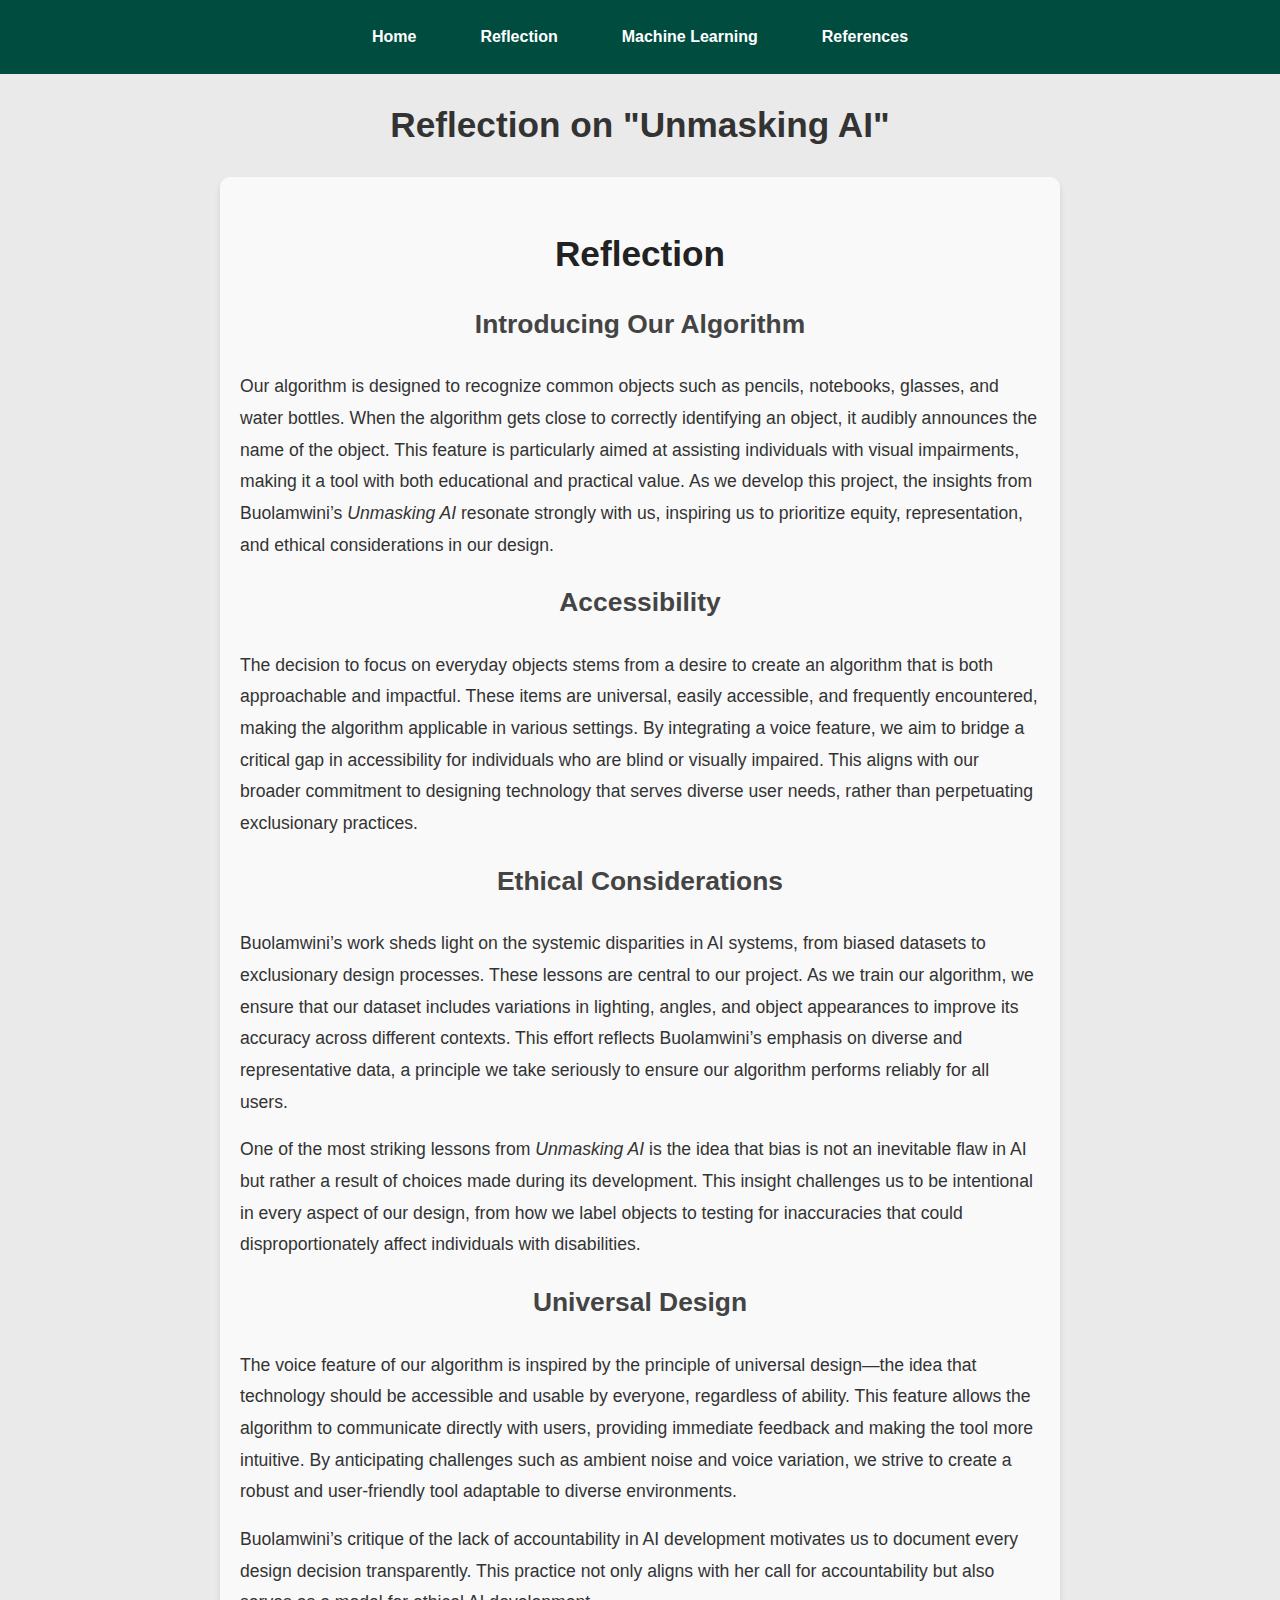
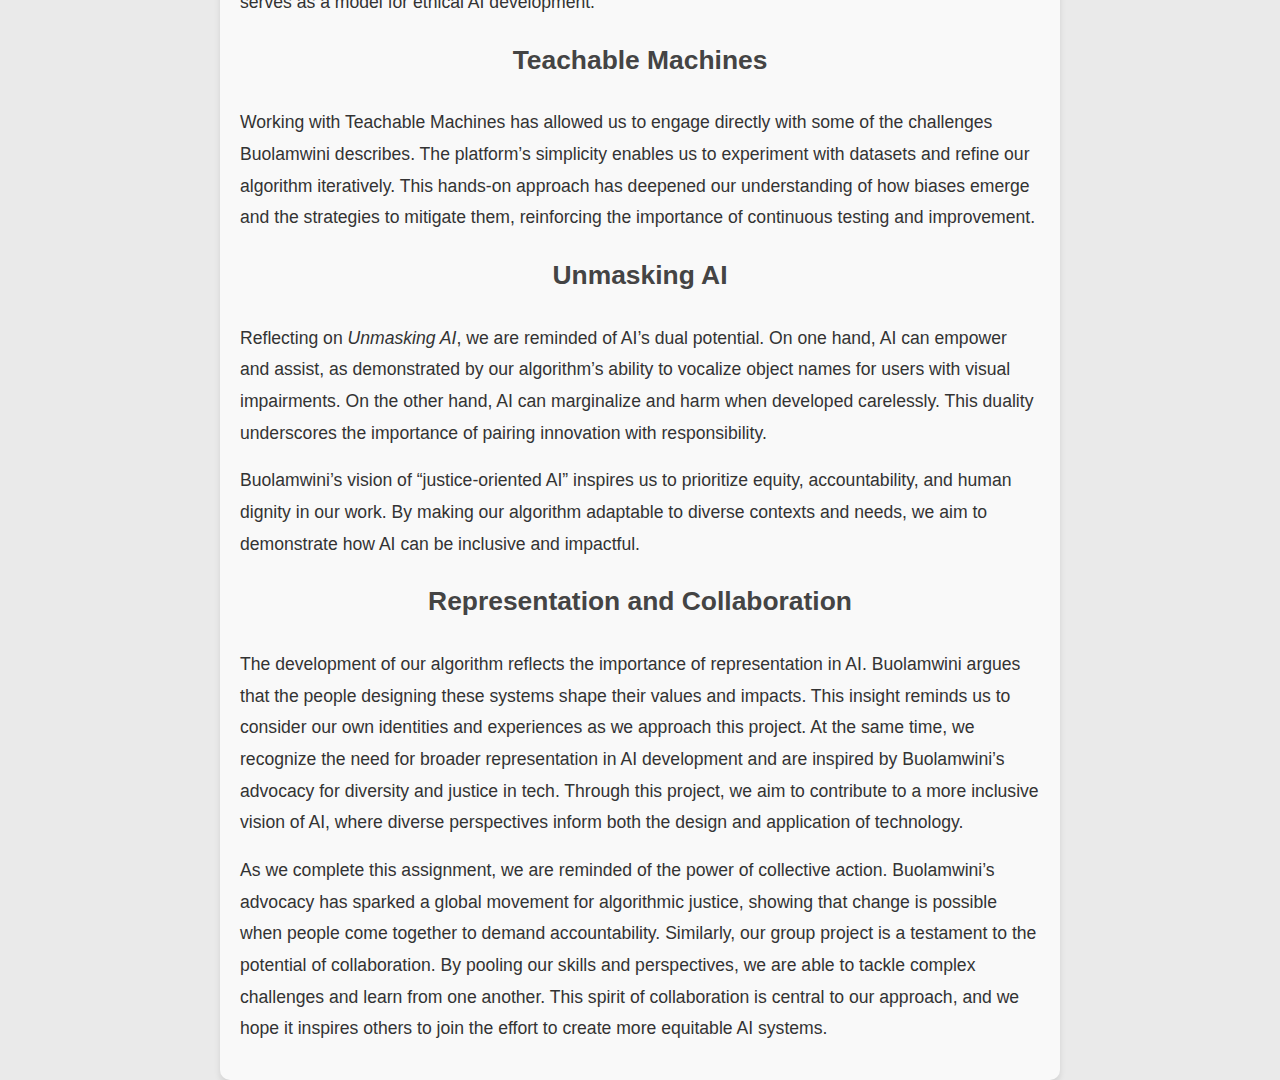
<file: reflection.html>
<!DOCTYPE html>
<html lang="en">
<head>
  <meta charset="UTF-8">
  <meta name="viewport" content="width=device-width, initial-scale=1.0">
  <title>Reflection - Teachable Machine</title>
  <link rel="stylesheet" href="styles.css">
</head>
<body>

<nav>
  <a href="index.html">Home</a>
  <a href="reflection.html">Reflection</a>
  <a href="ml.html">Machine Learning</a>
  <a href="references.html">References</a>
</nav>

<h1>Reflection on "Unmasking AI"</h1>
<div class="reflection-text">

  <section id="reflection">
    <h2>Reflection</h2>

    <h3>Introducing Our Algorithm</h3>
    <p>
      Our algorithm is designed to recognize common objects such as pencils, notebooks, glasses, and water bottles. When the algorithm gets close to correctly identifying an object, it audibly announces the name of the object. This feature is particularly aimed at assisting individuals with visual impairments, making it a tool with both educational and practical value. As we develop this project, the insights from Buolamwini’s <em>Unmasking AI</em> resonate strongly with us, inspiring us to prioritize equity, representation, and ethical considerations in our design.
    </p>

    <h3>Accessibility</h3>
    <p>
      The decision to focus on everyday objects stems from a desire to create an algorithm that is both approachable and impactful. These items are universal, easily accessible, and frequently encountered, making the algorithm applicable in various settings. By integrating a voice feature, we aim to bridge a critical gap in accessibility for individuals who are blind or visually impaired. This aligns with our broader commitment to designing technology that serves diverse user needs, rather than perpetuating exclusionary practices.
    </p>

    <h3>Ethical Considerations</h3>
    <p>
      Buolamwini’s work sheds light on the systemic disparities in AI systems, from biased datasets to exclusionary design processes. These lessons are central to our project. As we train our algorithm, we ensure that our dataset includes variations in lighting, angles, and object appearances to improve its accuracy across different contexts. This effort reflects Buolamwini’s emphasis on diverse and representative data, a principle we take seriously to ensure our algorithm performs reliably for all users.
    </p>
    <p>
      One of the most striking lessons from <em>Unmasking AI</em> is the idea that bias is not an inevitable flaw in AI but rather a result of choices made during its development. This insight challenges us to be intentional in every aspect of our design, from how we label objects to testing for inaccuracies that could disproportionately affect individuals with disabilities.
    </p>

    <h3>Universal Design</h3>
    <p>
      The voice feature of our algorithm is inspired by the principle of universal design—the idea that technology should be accessible and usable by everyone, regardless of ability. This feature allows the algorithm to communicate directly with users, providing immediate feedback and making the tool more intuitive. By anticipating challenges such as ambient noise and voice variation, we strive to create a robust and user-friendly tool adaptable to diverse environments.
    </p>
    <p>
      Buolamwini’s critique of the lack of accountability in AI development motivates us to document every design decision transparently. This practice not only aligns with her call for accountability but also serves as a model for ethical AI development.
    </p>

    <h3>Teachable Machines</h3>
    <p>
      Working with Teachable Machines has allowed us to engage directly with some of the challenges Buolamwini describes. The platform’s simplicity enables us to experiment with datasets and refine our algorithm iteratively. This hands-on approach has deepened our understanding of how biases emerge and the strategies to mitigate them, reinforcing the importance of continuous testing and improvement.
    </p>

    <h3>Unmasking AI</h3>
    <p>
      Reflecting on <em>Unmasking AI</em>, we are reminded of AI’s dual potential. On one hand, AI can empower and assist, as demonstrated by our algorithm’s ability to vocalize object names for users with visual impairments. On the other hand, AI can marginalize and harm when developed carelessly. This duality underscores the importance of pairing innovation with responsibility.
    </p>
    <p>
      Buolamwini’s vision of “justice-oriented AI” inspires us to prioritize equity, accountability, and human dignity in our work. By making our algorithm adaptable to diverse contexts and needs, we aim to demonstrate how AI can be inclusive and impactful.
    </p>

    <h3>Representation and Collaboration</h3>
    <p>
      The development of our algorithm reflects the importance of representation in AI. Buolamwini argues that the people designing these systems shape their values and impacts. This insight reminds us to consider our own identities and experiences as we approach this project. At the same time, we recognize the need for broader representation in AI development and are inspired by Buolamwini’s advocacy for diversity and justice in tech. Through this project, we aim to contribute to a more inclusive vision of AI, where diverse perspectives inform both the design and application of technology.
    </p>
    <p>
      As we complete this assignment, we are reminded of the power of collective action. Buolamwini’s advocacy has sparked a global movement for algorithmic justice, showing that change is possible when people come together to demand accountability. Similarly, our group project is a testament to the potential of collaboration. By pooling our skills and perspectives, we are able to tackle complex challenges and learn from one another. This spirit of collaboration is central to our approach, and we hope it inspires others to join the effort to create more equitable AI systems.
    </p>
  </section>


</div>

</body>
</html>
</file>
<file: styles.css>
/* General body styling */
body {
    font-family: 'Arial', sans-serif;
    line-height: 1.6;
    color: #333;
    background-color: #e0f7fa; /* Light teal background */
    margin: 0;
    padding: 0;
}

/* Header styling */
header {
    background-color: #00796b; /* Dark teal */
    color: white;
    padding: 1rem;
    text-align: center;
    font-size: 1.5rem;
}

/* Navigation styling */
nav {
    display: flex;
    justify-content: center;
    background-color: #004d40; /* Deep teal */
}

nav a {
    color: white;
    padding: 0.5rem 1rem;
    text-decoration: none;
    font-weight: bold;
}

nav a:hover {
    background-color: #00796b;
    border-radius: 5px;
}

/* Page content styling */
.container {
    max-width: 800px;
    margin: 2rem auto;
    padding: 1rem;
    background-color: white;
    border-radius: 10px;
    box-shadow: 0 4px 6px rgba(0, 0, 0, 0.1);
}

/* Center the Machine Learning model buttons */
#webcam-container, #label-container, button {
    display: flex;
    justify-content: center;
    margin: 1rem auto;
}

/* Video and iframe styling */
iframe, video {
    display: block;
    margin: 1rem auto;
    max-width: 100%;
    border: 2px solid #ccc;
    border-radius: 5px;
}

/* Button styling */
button {
    background-color: #00796b;
    color: white;
    padding: 0.5rem 1rem;
    border: none;
    border-radius: 5px;
    cursor: pointer;
    font-size: 1rem;
}

button:hover {
    background-color: #004d40;
}

/* Text styling */
h1, h2, h3 {
    text-align: center;
    color: #333;
}

p {
    margin: 1rem 0;
    line-height: 1.8;
}

a {
    color: #00796b;
    text-decoration: none;
}

a:hover {
    text-decoration: underline;
}

/* Styling for reflection page */
.reflection {
    padding: 1rem;
    margin-top: 1rem;
}

.reflection p {
    margin: 1.5rem 0;
    padding: 0.5rem;
    border-left: 4px solid #00796b;
    background-color: #f1f1f1;
}

/* Footer styling */
footer {
    text-align: center;
    padding: 1rem;
    background-color: #004d40;
    color: white;
    margin-top: 2rem;
    font-size: 0.9rem;
}

/* Responsive design */
@media (max-width: 768px) {
    body {
        font-size: 0.9rem;
    }

    nav a {
        padding: 0.5rem 0.8rem;
    }

    .container {
        padding: 0.8rem;
    }
}

/* Styling for prediction labels */
#label-container div {
    font-size: 1.2rem;
    margin: 0.5rem 0;
    padding: 0.5rem;
    border-radius: 5px;
    background-color: #ffffff; /* White background for readability */
    color: #004d40; /* Deep teal text */
    box-shadow: 0 2px 4px rgba(0, 0, 0, 0.1); /* Subtle shadow */
    text-align: center;
    width: 60%; /* Optional: Adjust width */
    margin-left: auto; /* Center horizontally */
    margin-right: auto; /* Center horizontally */
}

/* Navbar styling */
nav {
    background-color: #004d40; /* Deep teal */
    padding: 1rem;
}

/* Navbar links */
nav a {
    color: #ffffff; /* White text */
    text-decoration: none;
    margin: 0 1rem;
    font-size: 1rem;
    font-weight: bold;
    transition: 0.3s ease;
}

/* Navbar links hover effect */
nav a:hover {
    color: #e0f7fa; /* Light teal on hover */
    text-decoration: underline; /* Underline on hover */
    transform: scale(1.1); /* Slightly enlarge on hover */
}

body {
    font-size: 1.1rem;
    line-height: 1.6;
}

#start-button {
    background-color: #004d40; /* Dark teal background */
    color: white;
    padding: 1rem 2rem;
    font-size: 1.2rem;
    border: none;
    border-radius: 5px;
    cursor: pointer;
    transition: background-color 0.3s, transform 0.3s ease; /* Transition for smooth hover effect */
    margin-top: 20px; /* Add some margin at the top */
}


button[onclick="location.reload()"] {
    background-color: #d32f2f; /* Red background */
    color: white;
    padding: 1rem 2rem;
    font-size: 1.2rem;
    border: none;
    border-radius: 5px;
    cursor: pointer;
    transition: background-color 0.3s, transform 0.3s ease; /* Transition for smooth hover effect */
    margin-top: 20px; /* Add some margin at the top */
}

button[onclick="location.reload()"]:hover {
    background-color: #f44336; /* Lighter red on hover */
    transform: scale(1.1); /* Slightly enlarge the button on hover */
}

button[onclick="location.reload()"]:active {
    background-color: #b71c1c; /* Darker red when button is clicked */
    transform: scale(1); /* Reset the scale on click */
}

.audio-note {
    background-color: #ffeb3b; /* Light yellow background */
    color: #333; /* Dark text color */
    padding: 1rem;
    border-radius: 5px;
    margin: 20px 0;
    text-align: center;
    font-size: 1rem;
    font-weight: bold;
}

.audio-note p {
    margin: 0;
}

#reflection {
    max-width: 800px; /* Limit the width for better readability */
    margin: 0 auto; /* Center the section horizontally */
    padding: 20px; /* Add spacing around the content */
    font-family: 'Arial', sans-serif; /* Use a clean and readable font */
    line-height: 1.6; /* Improve readability with appropriate line spacing */
    color: #333; /* Neutral text color for readability */
    background-color: #f9f9f9; /* Light background for contrast */
    border-radius: 10px; /* Add rounded corners */
    box-shadow: 0 4px 6px rgba(0, 0, 0, 0.1); /* Add a subtle shadow for depth */
}

#reflection h2 {
    font-size: 2em; /* Larger title for the main heading */
    margin-bottom: 15px;
    color: #222;
    text-align: center;
}

#reflection h3 {
    font-size: 1.5em; /* Slightly smaller subheadings */
    margin-top: 20px;
    color: #444;
}

#reflection p {
    margin-bottom: 15px; /* Add spacing between paragraphs */
}

body {
    background-color: #eaeaea; /* Light gray background to frame the content */
}
</file>
